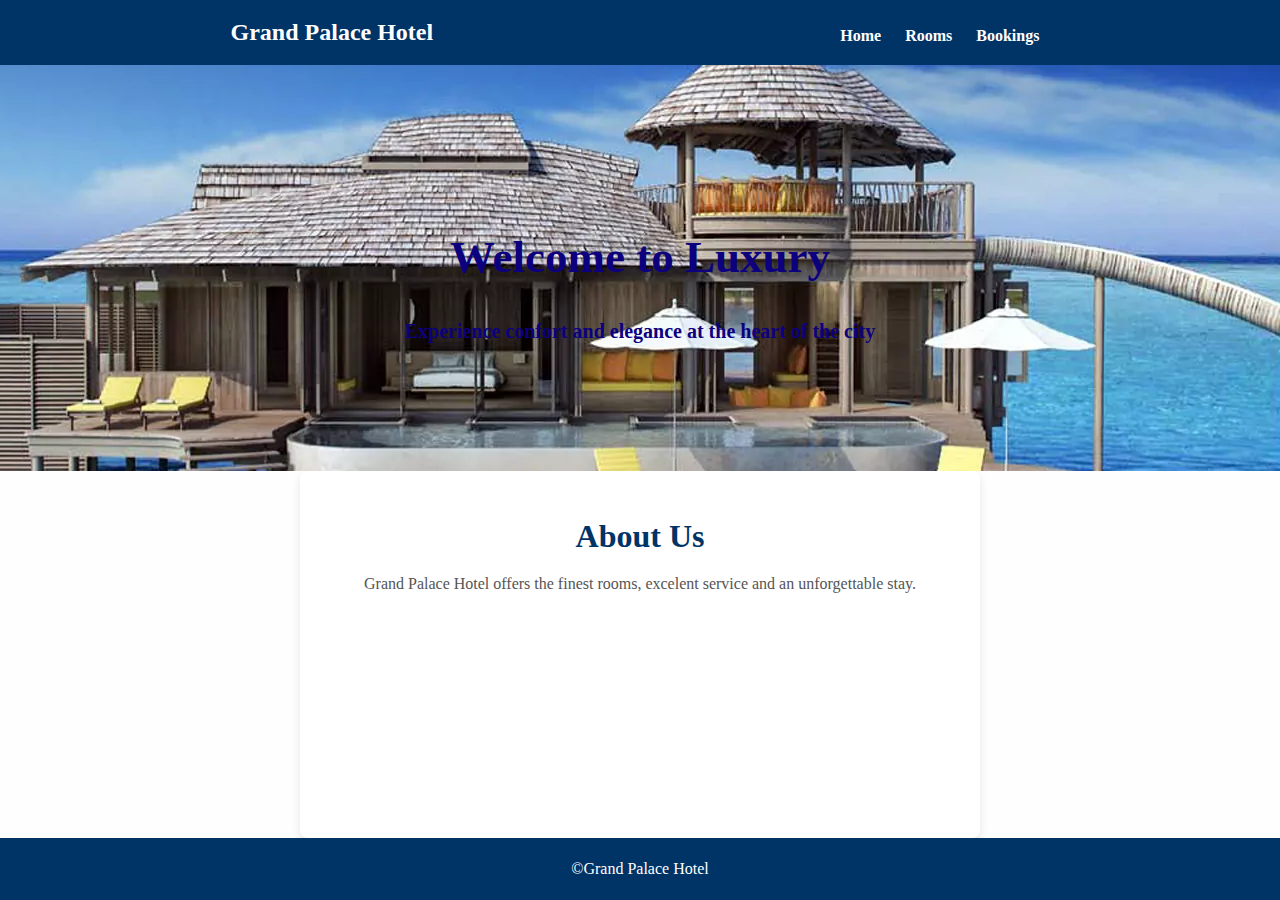
<file: index.html>
<!DOCTYPE html>
<html lang="en">
<head>
    <meta charset="UTF-8">
    <meta name="viewport" content="width=device-width, initial-scale=1.0">
    <title>HOTEL HOME</title>
    <link rel="stylesheet" href="style.css">
</head>
<body>

<header>
    <div class="brand">
        Grand Palace Hotel
    </div>
    <nav>
        <a href="index.html">Home</a>
        <a href="Rooms.html">Rooms</a>
        <a href="Bookings.html">Bookings</a>
    </nav>

</header>

<section class="hero">
    <h2>Welcome to Luxury</h2>
    <p>Experience confort and elegance at the heart of the city</p>
</section>

<main class="container">
    <h2>About Us</h2>
    <p>Grand Palace Hotel offers the finest rooms, excelent service and an unforgettable stay.</p>
</main>

<footer>
    &copy;Grand Palace Hotel
</footer>

    
</body>
</html>
</file>
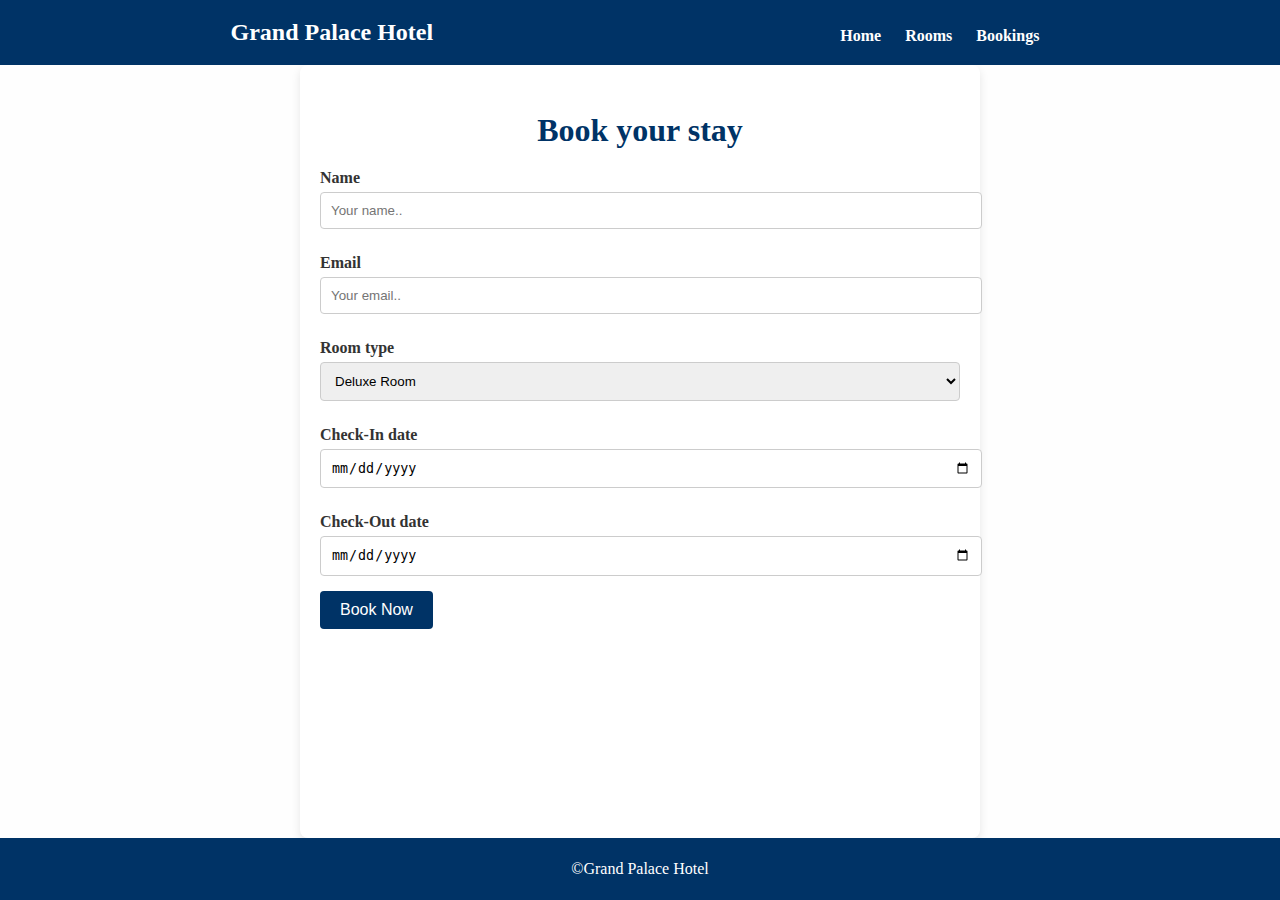
<file: Bookings.html>
<!DOCTYPE html>
<html lang="en">
<head>
    <meta charset="UTF-8">
    <meta name="viewport" content="width=device-width, initial-scale=1.0">
    <title>Booking</title>
    <link rel="stylesheet" href="style.css">
</head>
<body>
<header>
    <div class="brand">
        Grand Palace Hotel
    </div>
    <nav>
        <a href="index.html">Home</a>
        <a href="Rooms.html">Rooms</a>
        <a href="Bookings.html">Bookings</a>
    </nav>

</header>

<main class="container">
    <h2>Book your stay</h2>

    <form action="" class="booking-form">
        <label>Name</label> 
        <input type="text" name="" id="" placeholder="Your name.." required>

        <label>Email</label> 
        <input type="text" name="" id="" placeholder="Your email.." required>

        <label>Room type</label> 
        <select required>
            <option value="deluxe">Deluxe Room</option>
            <option value="executive">Executive Room</option>
            <option value="single">Single Room</option>
            <option value="double">Double Room</option>
            <option value="queen">Queen Room</option>
            <option value="king">King Room</option>
        </select>

        <label>Check-In date</label>
        <input type="date" required>

        <label>Check-Out date</label>
        <input type="date" required>

        <button type="submit">Book Now</button>
    </form>
</main>

<footer>
    &copy;Grand Palace Hotel
</footer>

    
</body>
</html>
</file>
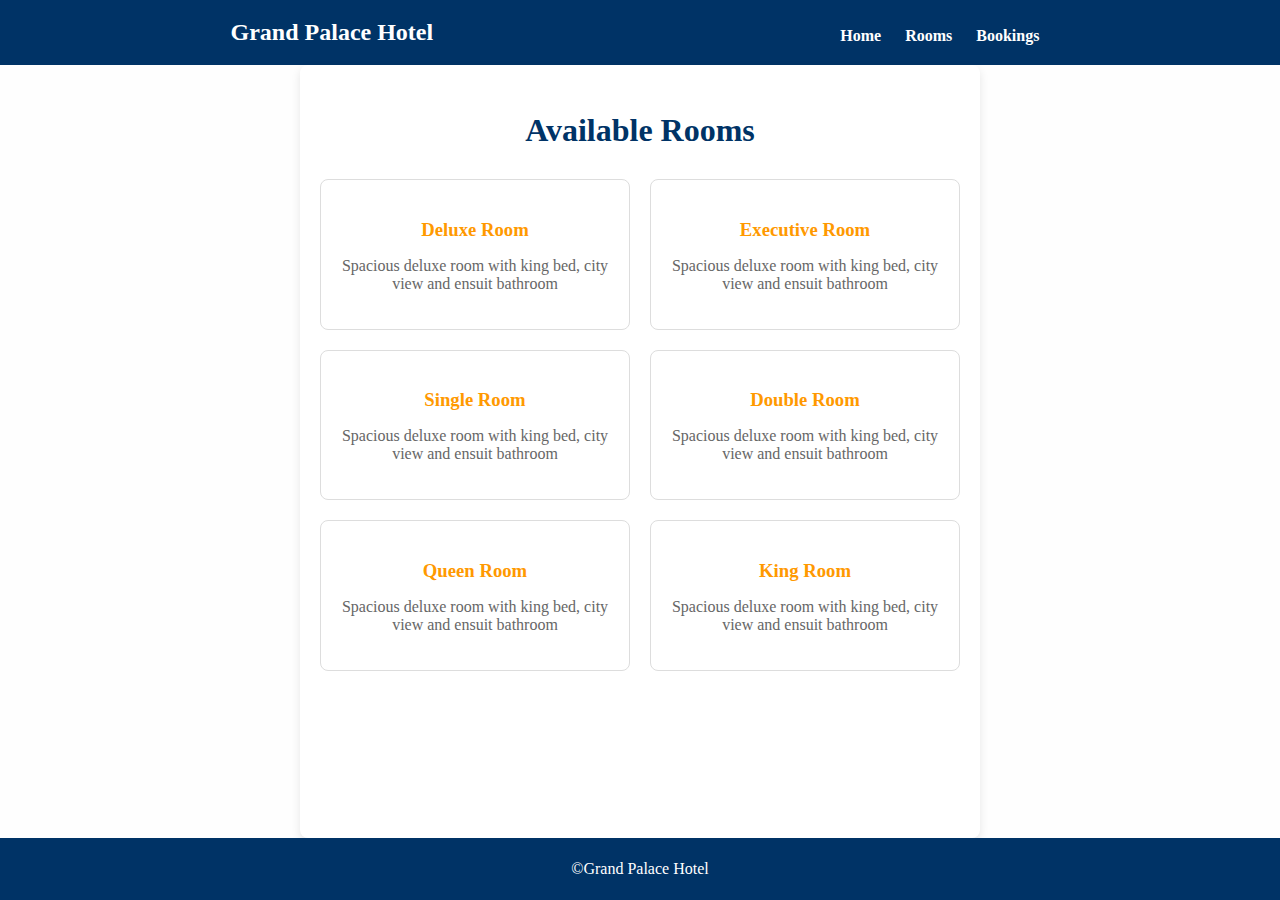
<file: Rooms.html>
<!DOCTYPE html>
<html lang="en">
<head>
    <meta charset="UTF-8">
    <meta name="viewport" content="width=device-width, initial-scale=1.0">
    <title>Rooms</title>
    <link rel="stylesheet" href="style.css">
</head>
<body>

<header>
    <div class="brand">
        Grand Palace Hotel
    </div>
    <nav>
        <a href="index.html">Home</a>
        <a href="Rooms.html">Rooms</a>
        <a href="Bookings.html">Bookings</a>
    </nav>

</header>

<main class="container">
    <h2>Available Rooms</h2>
    <div class="rooms">
        <div class="card">
        <h3>Deluxe Room</h3>
        <p>Spacious deluxe room with king bed, city view and ensuit bathroom</p>
        </div>

        <div class="card">
        <h3>Executive Room</h3>
        <p>Spacious deluxe room with king bed, city view and ensuit bathroom</p>
        </div>

        <div class="card">
        <h3>Single Room</h3>
        <p>Spacious deluxe room with king bed, city view and ensuit bathroom</p>
        </div>

        <div class="card">
        <h3>Double Room</h3>
        <p>Spacious deluxe room with king bed, city view and ensuit bathroom</p>
        </div>

        <div class="card">
        <h3>Queen Room</h3>
        <p>Spacious deluxe room with king bed, city view and ensuit bathroom</p>
        </div>

        <div class="card">
        <h3>King Room</h3>
        <p>Spacious deluxe room with king bed, city view and ensuit bathroom</p>
        </div>
    </main>

<footer>
    &copy;Grand Palace Hotel
</footer>
    
</body>
</html>
</file>
<file: style.css>
body{
    margin: 0%;
    font-family: Georgia, 'Times New Roman', Times, serif;
    background-color: #fefefe;
    color: #333;
    display: flex;
    flex-direction: column;
    min-height: 100vh;
}

header{
    background-color: #003366;
    color: #fff;
    padding: 1.2rem 2rem;
    display: flex;
    justify-content: space-around;
    flex-wrap: wrap;
}

.brand{
    font-size: 1.5rem;
    font-weight: bold;
}

nav{
    margin-top: 0.5rem;
}

nav a{
    color: #fff;
    text-decoration: none;
    margin: 0 10px;
    font-weight: bold;
    transition: color 0.3s;
}

nav a:hover{
    color: gold;
}


/*HERO SECTION STYLING*/
.hero{
    background: url(./images/sonevajani-1880.webp) center;
    color: #0d007e;
    font-weight: bolder;
    text-align: center;
    padding: 8rem 8rem;
    position: relative;
}

.hero::after{
    position: relative;
    inset: 0;
    background: rgba(0,0,0,0.4);
    z-index: 1;
}

.hero h2, .hero p{
    font-family: 'Times New Roman', Times, serif;
    position: relative;
    z-index: 2;
}

.hero h2{
    font-size: 45px;
}

.hero p{
    font-size: 20px;
    margin: 0;
}

.container{
    flex: 1;
    width: 80%;
    margin: 20px auto;
    padding: 0 20px;
}

.container h2{
    text-align: center;
    margin-bottom: 20px;
    font-size: 2rem;
    color: #003366;
}

.container p{
    text-align: center;
    color: #555;
}

footer{
    text-align: center;
    padding: 22px;
    background-color: #003366;
    color: #fff;
    font-size: 1rem;
}

/*ROOMS PAGE*/
.rooms{
    display: grid;
    gap: 20px;
    grid-template-columns: repeat(auto-fit,minmax(300px, 1fr));
    margin-top: 30px;
}

.card{
    background-color: #fff;
    padding: 20px;
    border: 1px solid #ddd;
    text-align: center;
    border-radius: 8px;
    transition: transform 0.3s;
    box-shadow: 0.3s;
}

.card:hover{
    transform: translateY(-5px);
    box-shadow: 0 4px 8px rgb(0, 0, 0, 0.1);
}

.card h3{
    color: #ff9900;
    margin-bottom: 10px;
}

.card p{
    color: #666;
}

/* BOOKINGS PAGE */
.container{
    padding: 20px;
    width: 50%;
    background-color: #fff;
    margin: 0 auto;
    border-radius: 8px;
    box-shadow: 0 4px 10px rgba(0, 0, 0, 0.1)
}

.booking-form label{
    font-weight: bold;
    margin: 10px 0 5px;
    display: block;
}

.booking-form input, select{
    width: 100%;
    padding: 10px;
    margin-bottom: 15px;
    border: 1px solid #ccc;
    border-radius: 4px;
}

button{
    background-color: #003366;
    color: #fff;
    padding: 10px 20px;
    border: none;
    font-size: 1rem;
    cursor: pointer;
    border-radius: 4px;
    transition: background 0.3s;
}

button:hover{
    background-color: #1900ff93;
}
</file>
